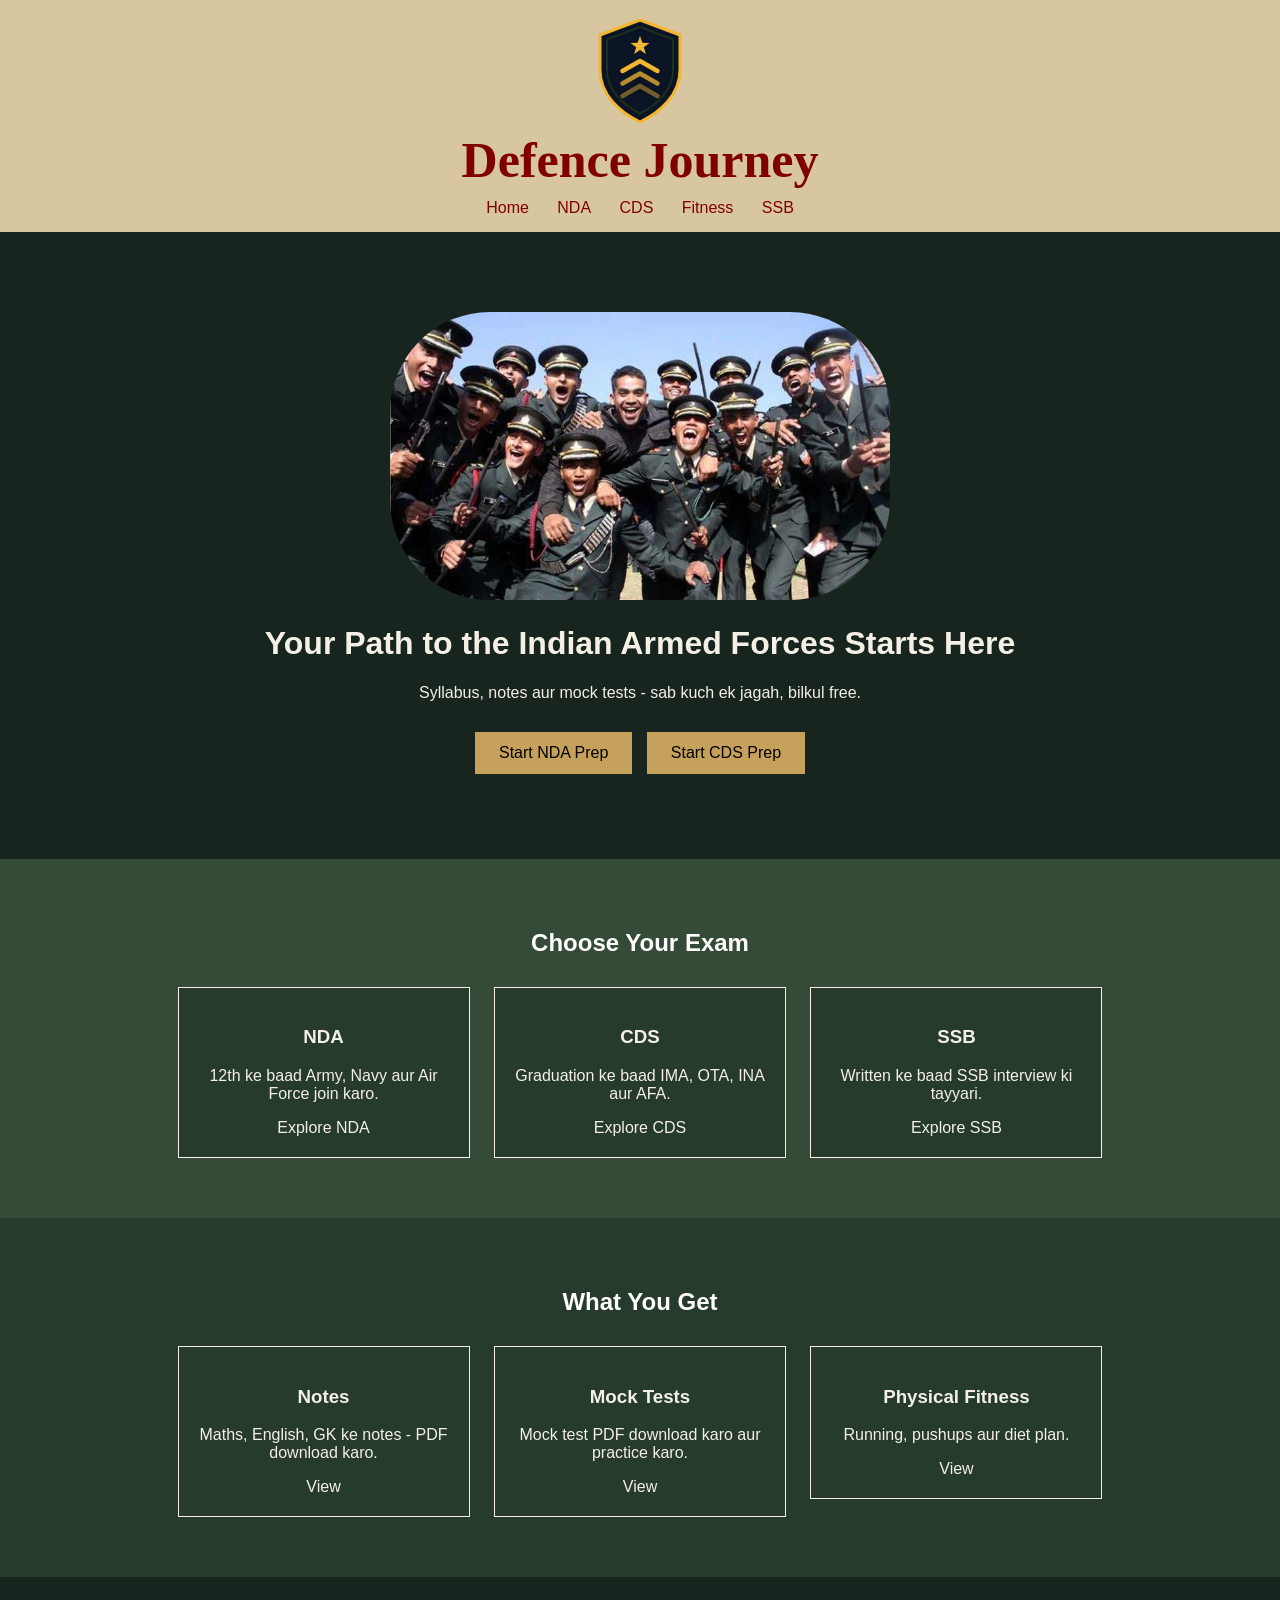
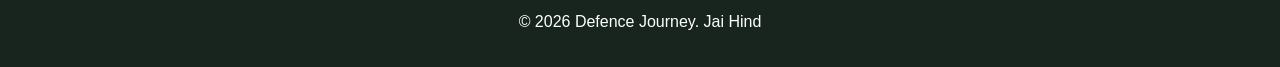
<file: index.html>
<!DOCTYPE html>
<html>
<head>
  <title>Defence Journey</title>
  <link rel="stylesheet" href="style.css">
  <link rel="icon" href="logo.svg">
</head>
<body>

  <!-- Navbar -->
  <div class="navbar">
    <img src="logo.svg" alt="Defence Journey logo" class="logo">
    <h1>Defence Journey</h1>
    <a href="index.html">Home</a>
    <a href="nda.html">NDA</a>
    <a href="cds.html">CDS</a>
    <a href="fitness,html">Fitness</a>
    <a href="ssb.html">SSB</a>
  </div>

  <!-- Hero -->
  <div class="hero">
    <img src="defence.jpg" alt="DEFENCE" class="DEFENCE">
    <h1>Your Path to the Indian Armed Forces Starts Here</h1>
    <p>Syllabus, notes aur mock tests - sab kuch ek jagah, bilkul free.</p>
    <a href="nda.html" class="button">Start NDA Prep</a>
    <a href="cds.html" class="button">Start CDS Prep</a>
  </div>

  <!-- Exams -->
  <div class="section">
    <h2>Choose Your Exam</h2>

    <div class="card">
      <h3>NDA</h3>
      <p>12th ke baad Army, Navy aur Air Force join karo.</p>
      <a href="nda.html">Explore NDA</a>
    </div>

    <div class="card">
      <h3>CDS</h3>
      <p>Graduation ke baad IMA, OTA, INA aur AFA.</p>
      <a href="cds.html">Explore CDS</a>
    </div>

    <div class="card">
      <h3>SSB</h3>
      <p>Written ke baad SSB interview ki tayyari.</p>
      <a href="ssb.html">Explore SSB</a>
    </div>
  </div>

  <!-- Features -->
  <div class="section dark">
    <h2>What You Get</h2>

    <div class="card">
      <h3>Notes</h3>
      <p>Maths, English, GK ke notes - PDF download karo.</p>
      <a href="notes.html">View</a>
    </div>

    <div class="card">
      <h3>Mock Tests</h3>
      <p>Mock test PDF download karo aur practice karo.</p>
      <a href="tests.html">View</a>
    </div>

    <div class="card">
      <h3>Physical Fitness</h3>
      <p>Running, pushups aur diet plan.</p>
      <a href="fitness.html">View</a>
    </div>
  </div>

  <!-- Footer -->
  <div class="footer">
    <p>© 2026 Defence Journey. Jai Hind</p>
  </div>

</body>
</html>
</file>
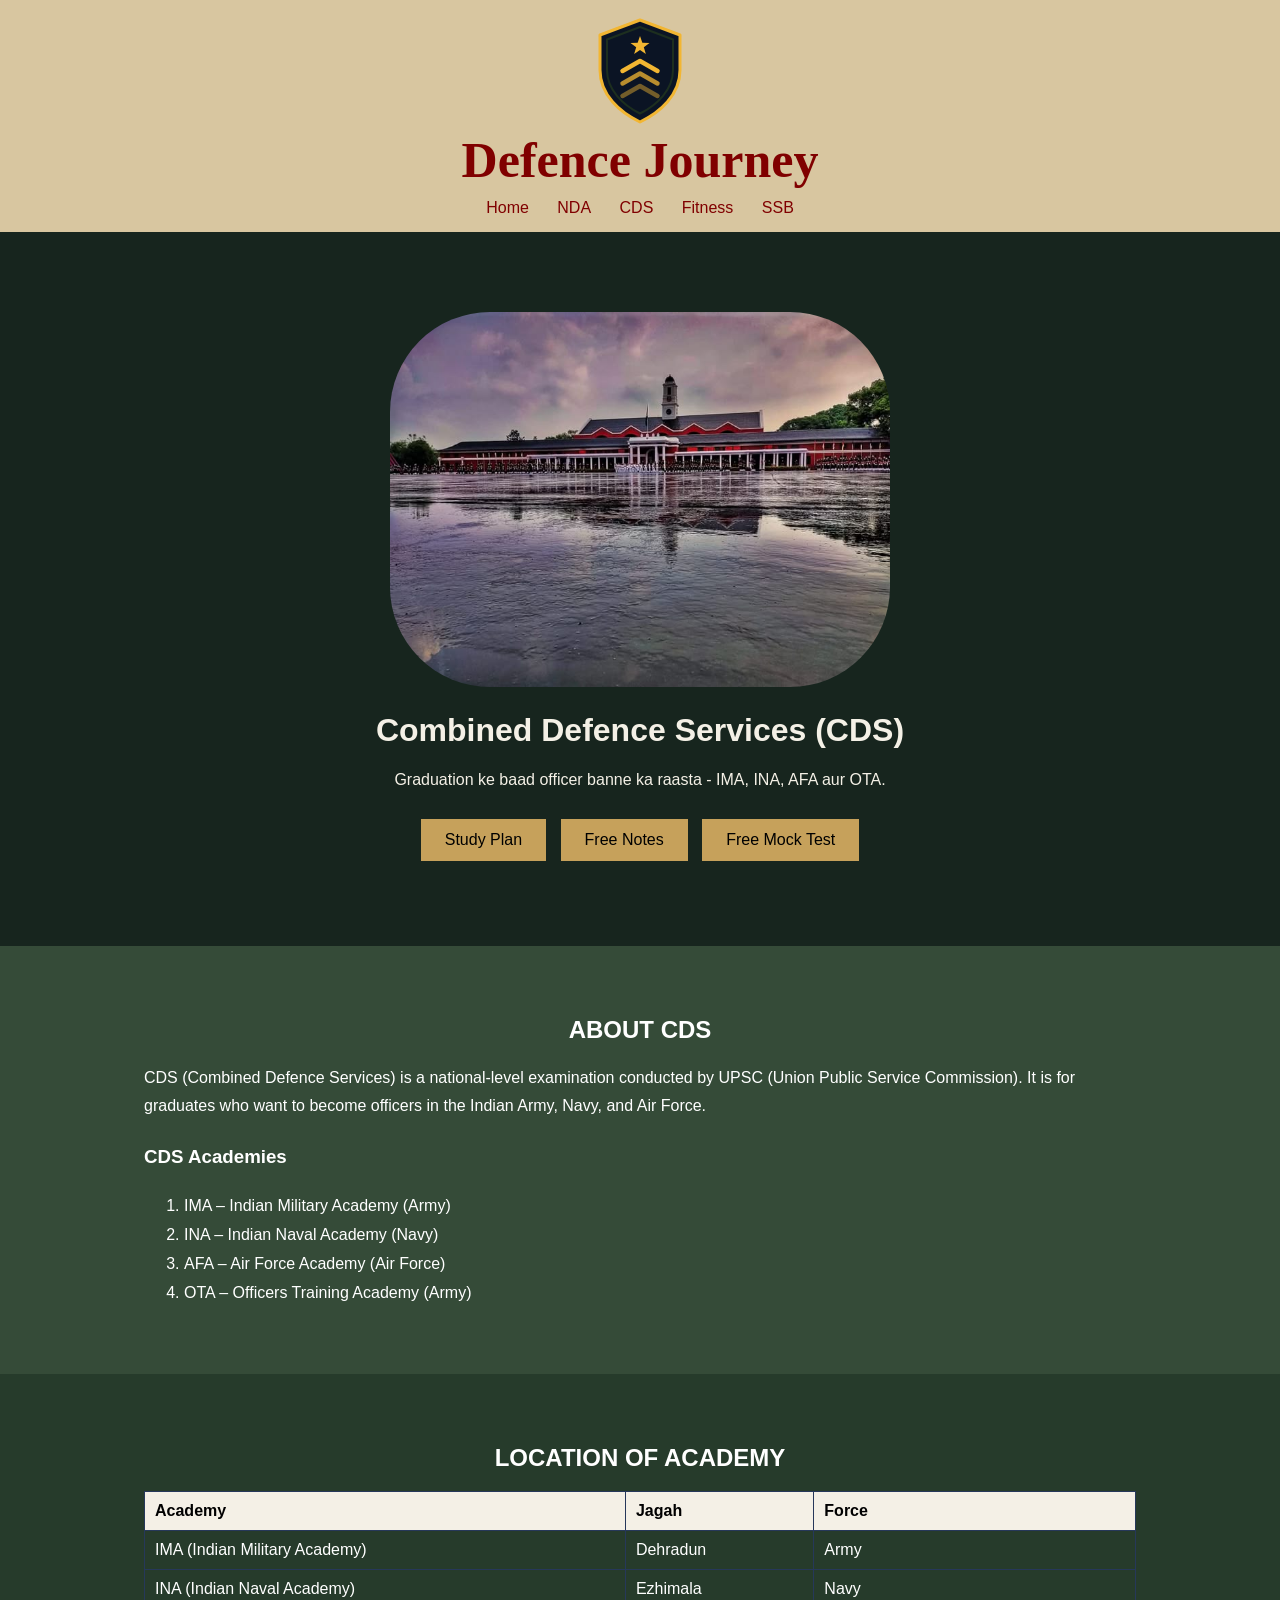
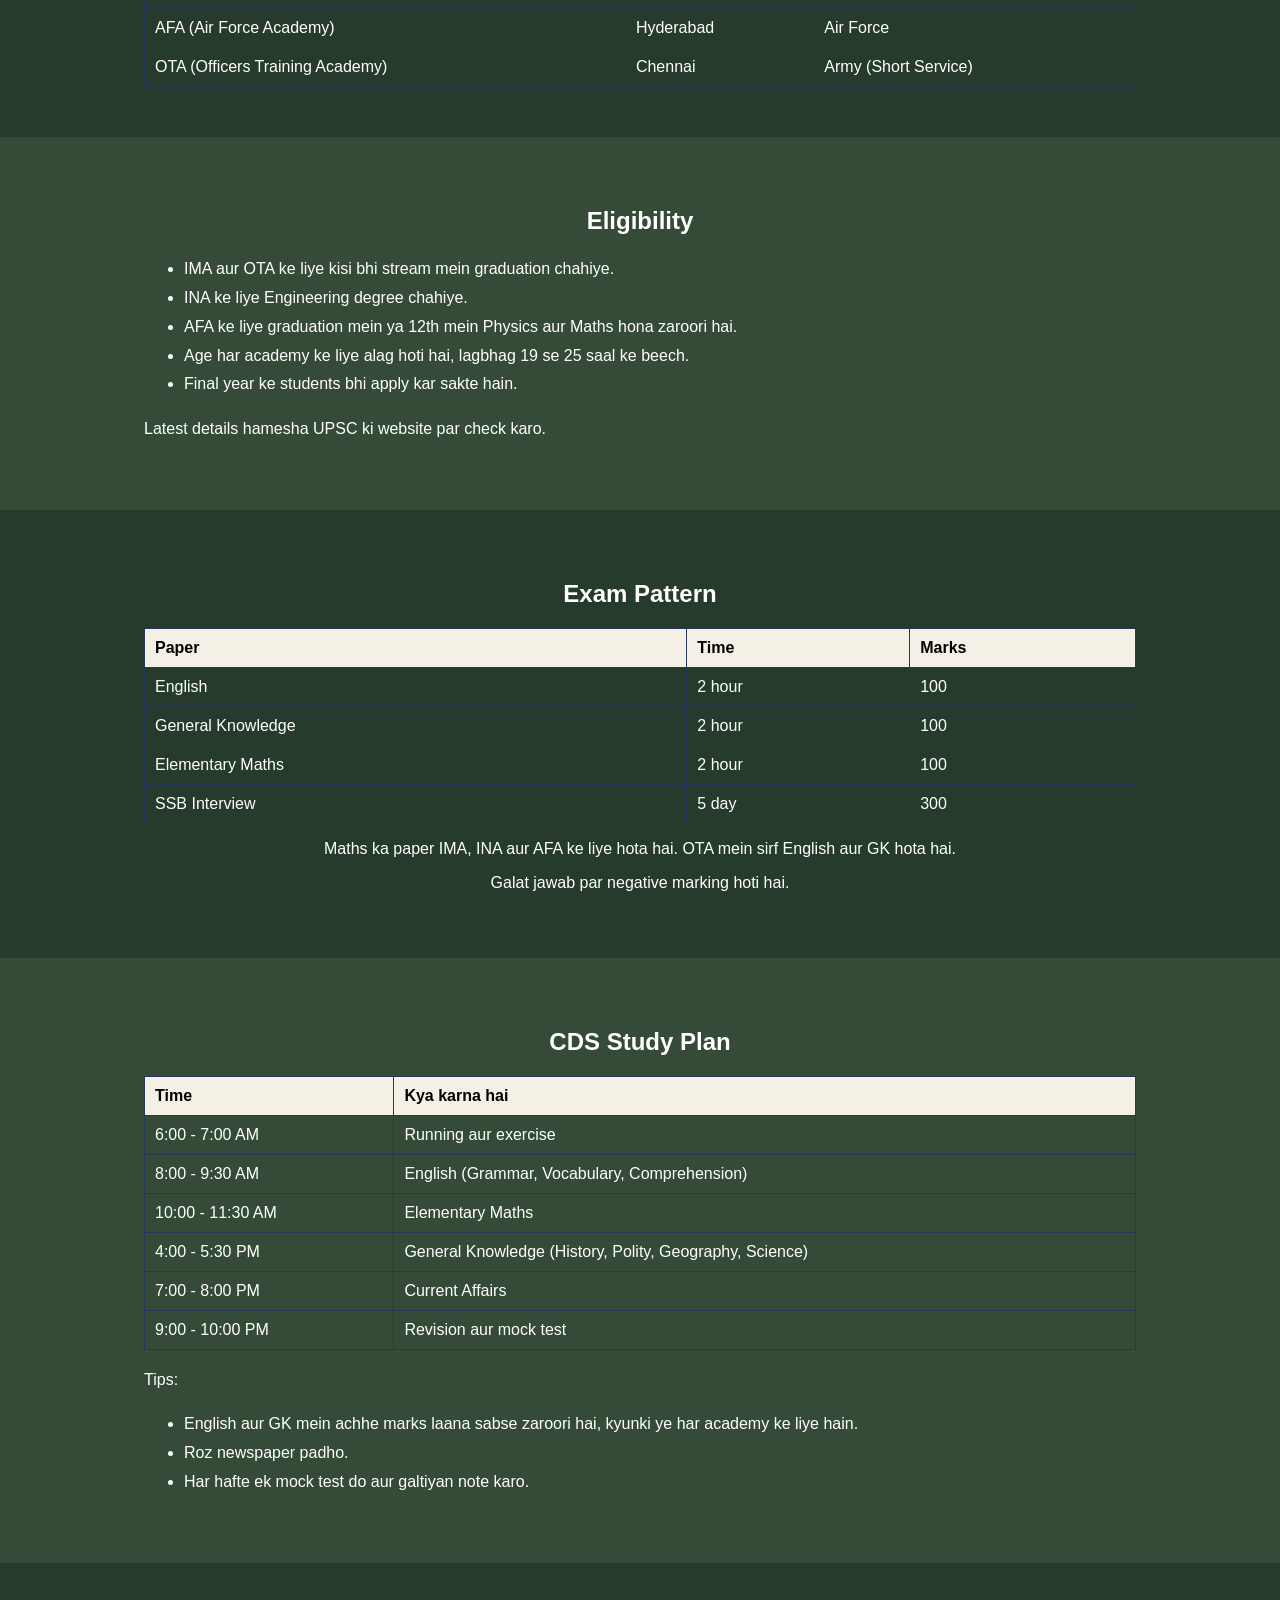
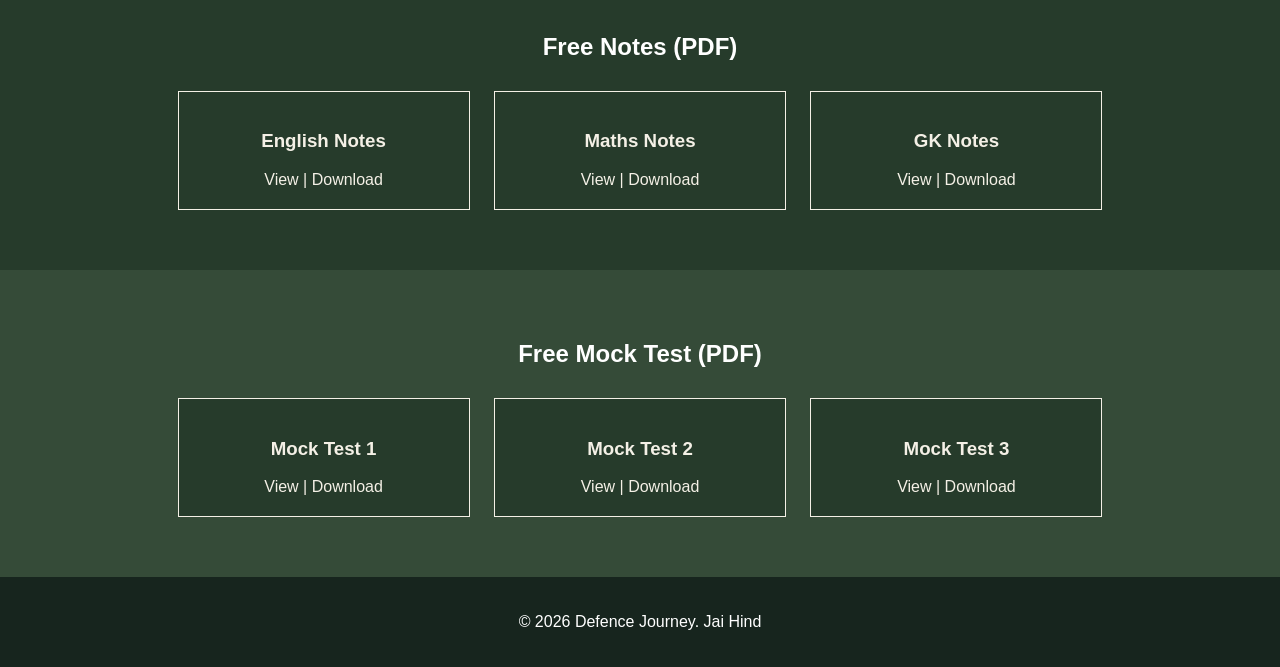
<file: cds.html>
<!DOCTYPE html>
<html>

<head>
    <title>CDS - Defence Journey</title>
    <link rel="stylesheet" href="style.css">
    <link rel="icon" href="logo.svg">
</head>

<body>

    <!-- Navbar -->
    <div class="navbar">
        <img src="logo.svg" alt="Defence Journey logo" class="logo">
        <h1>Defence Journey</h1>
        <a href="index.html">Home</a>
        <a href="nda.html">NDA</a>
        <a href="cds.html">CDS</a>
        <a href="fitness.html">Fitness</a>
        <a href="ssb.html">SSB</a>
    </div>

    <!-- Hero -->
    <div class="hero">
        <a href="combatdefenceacademy.in" target="_blank">
            <img src="download (17).jpg" alt="CDS LOGO" class="CDS">
        </a>
        <h1>Combined Defence Services (CDS)</h1>
        <p>Graduation ke baad officer banne ka raasta - IMA, INA, AFA aur OTA.</p>
        <a href="#studyplan" class="button">Study Plan</a>
        <a href="#notes" class="button">Free Notes</a>
        <a href="#mocktest" class="button">Free Mock Test</a>
    </div>

    <!-- About CDS -->
    <div class="section">
        <h2>ABOUT CDS</h2>
        <div class="box">
            <p>
                CDS (Combined Defence Services) is a national-level examination
                conducted by UPSC (Union Public Service Commission). It is for
                graduates who want to become officers in the Indian Army,
                Navy, and Air Force.
            </p>

            <h3>CDS Academies</h3>

            <ol>
                <li>IMA – Indian Military Academy (Army)</li>
                <li>INA – Indian Naval Academy (Navy)</li>
                <li>AFA – Air Force Academy (Air Force)</li>
                <li>OTA – Officers Training Academy (Army)</li>
            </ol>
        </div>
    </div>

    <!-- Academies -->
    <div class="section dark">
        <h2>LOCATION OF ACADEMY</h2>
        <table>
            <tr>
                <th>Academy</th>
                <th>Jagah</th>
                <th>Force</th>
            </tr>
            <tr>
                <td>IMA (Indian Military Academy)</td>
                <td>Dehradun</td>
                <td>Army</td>
            </tr>
            <tr>
                <td>INA (Indian Naval Academy)</td>
                <td>Ezhimala</td>
                <td>Navy</td>
            </tr>
            <tr>
                <td>AFA (Air Force Academy)</td>
                <td>Hyderabad</td>
                <td>Air Force</td>
            </tr>
            <tr>
                <td>OTA (Officers Training Academy)</td>
                <td>Chennai</td>
                <td>Army (Short Service)</td>
            </tr>
        </table>
    </div>

    <!-- Eligibility -->
    <div class="section">
        <h2>Eligibility</h2>
        <div class="box">
            <ul>
                <li>IMA aur OTA ke liye kisi bhi stream mein graduation chahiye.</li>
                <li>INA ke liye Engineering degree chahiye.</li>
                <li>AFA ke liye graduation mein ya 12th mein Physics aur Maths hona zaroori hai.</li>
                <li>Age har academy ke liye alag hoti hai, lagbhag 19 se 25 saal ke beech.</li>
                <li>Final year ke students bhi apply kar sakte hain.</li>
            </ul>
            <p>Latest details hamesha UPSC ki website par check karo.</p>
        </div>
    </div>

    <!-- Exam Pattern -->
    <div class="section dark">
        <h2>Exam Pattern</h2>
        <table>
            <tr>
                <th>Paper</th>
                <th>Time</th>
                <th>Marks</th>
            </tr>
            <tr>
                <td>English</td>
                <td>2 hour</td>
                <td>100</td>
            </tr>
            <tr>
                <td>General Knowledge</td>
                <td>2 hour</td>
                <td>100</td>
            </tr>
            <tr>
                <td>Elementary Maths</td>
                <td>2 hour</td>
                <td>100</td>
            </tr>
            <tr>
                <td>SSB Interview</td>
                <td>5 day</td>
                <td>300</td>
            </tr>
        </table>
        <p>Maths ka paper IMA, INA aur AFA ke liye hota hai. OTA mein sirf English aur GK hota hai.</p>
        <p>Galat jawab par negative marking hoti hai.</p>
    </div>

    <!-- Study Plan -->
    <div class="section" id="studyplan">
        <h2>CDS Study Plan</h2>
        <table>
            <tr>
                <th>Time</th>
                <th>Kya karna hai</th>
            </tr>
            <tr>
                <td>6:00 - 7:00 AM</td>
                <td>Running aur exercise</td>
            </tr>
            <tr>
                <td>8:00 - 9:30 AM</td>
                <td>English (Grammar, Vocabulary, Comprehension)</td>
            </tr>
            <tr>
                <td>10:00 - 11:30 AM</td>
                <td>Elementary Maths</td>
            </tr>
            <tr>
                <td>4:00 - 5:30 PM</td>
                <td>General Knowledge (History, Polity, Geography, Science)</td>
            </tr>
            <tr>
                <td>7:00 - 8:00 PM</td>
                <td>Current Affairs</td>
            </tr>
            <tr>
                <td>9:00 - 10:00 PM</td>
                <td>Revision aur mock test</td>
            </tr>
        </table>
        <div class="box">
            <p>Tips:</p>
            <ul>
                <li>English aur GK mein achhe marks laana sabse zaroori hai, kyunki ye har academy ke liye hain.</li>
                <li>Roz newspaper padho.</li>
                <li>Har hafte ek mock test do aur galtiyan note karo.</li>
            </ul>
        </div>
    </div>

    <!-- Free Notes -->
    <div class="section dark" id="notes">
        <h2>Free Notes (PDF)</h2>

        <div class="card">
            <h3>English Notes</h3>
            <a href="pdfs/cds-english-notes.pdf" target="_blank">View</a> |
            <a href="pdfs/cds-english-notes.pdf" download>Download</a>
        </div>

        <div class="card">
            <h3>Maths Notes</h3>
            <a href="pdfs/cds-maths-notes.pdf" target="_blank">View</a> |
            <a href="pdfs/cds-maths-notes.pdf" download>Download</a>
        </div>

        <div class="card">
            <h3>GK Notes</h3>
            <a href="pdfs/cds-gk-notes.pdf" target="_blank">View</a> |
            <a href="pdfs/cds-gk-notes.pdf" download>Download</a>
        </div>
    </div>

    <!-- Free Mock Test -->
    <div class="section" id="mocktest">
        <h2>Free Mock Test (PDF)</h2>

        <div class="card">
            <h3>Mock Test 1</h3>
            <a href="pdfs/cds-mock-1.pdf" target="_blank">View</a> |
            <a href="pdfs/cds-mock-1.pdf" download>Download</a>
        </div>

        <div class="card">
            <h3>Mock Test 2</h3>
            <a href="pdfs/cds-mock-2.pdf" target="_blank">View</a> |
            <a href="pdfs/cds-mock-2.pdf" download>Download</a>
        </div>

        <div class="card">
            <h3>Mock Test 3</h3>
            <a href="pdfs/cds-mock-3.pdf" target="_blank">View</a> |
            <a href="pdfs/cds-mock-3.pdf" download>Download</a>
        </div>
    </div>

    <!-- Footer -->
    <div class="footer">
        <p>© 2026 Defence Journey. Jai Hind</p>
    </div>

</body>

</html>
</file>
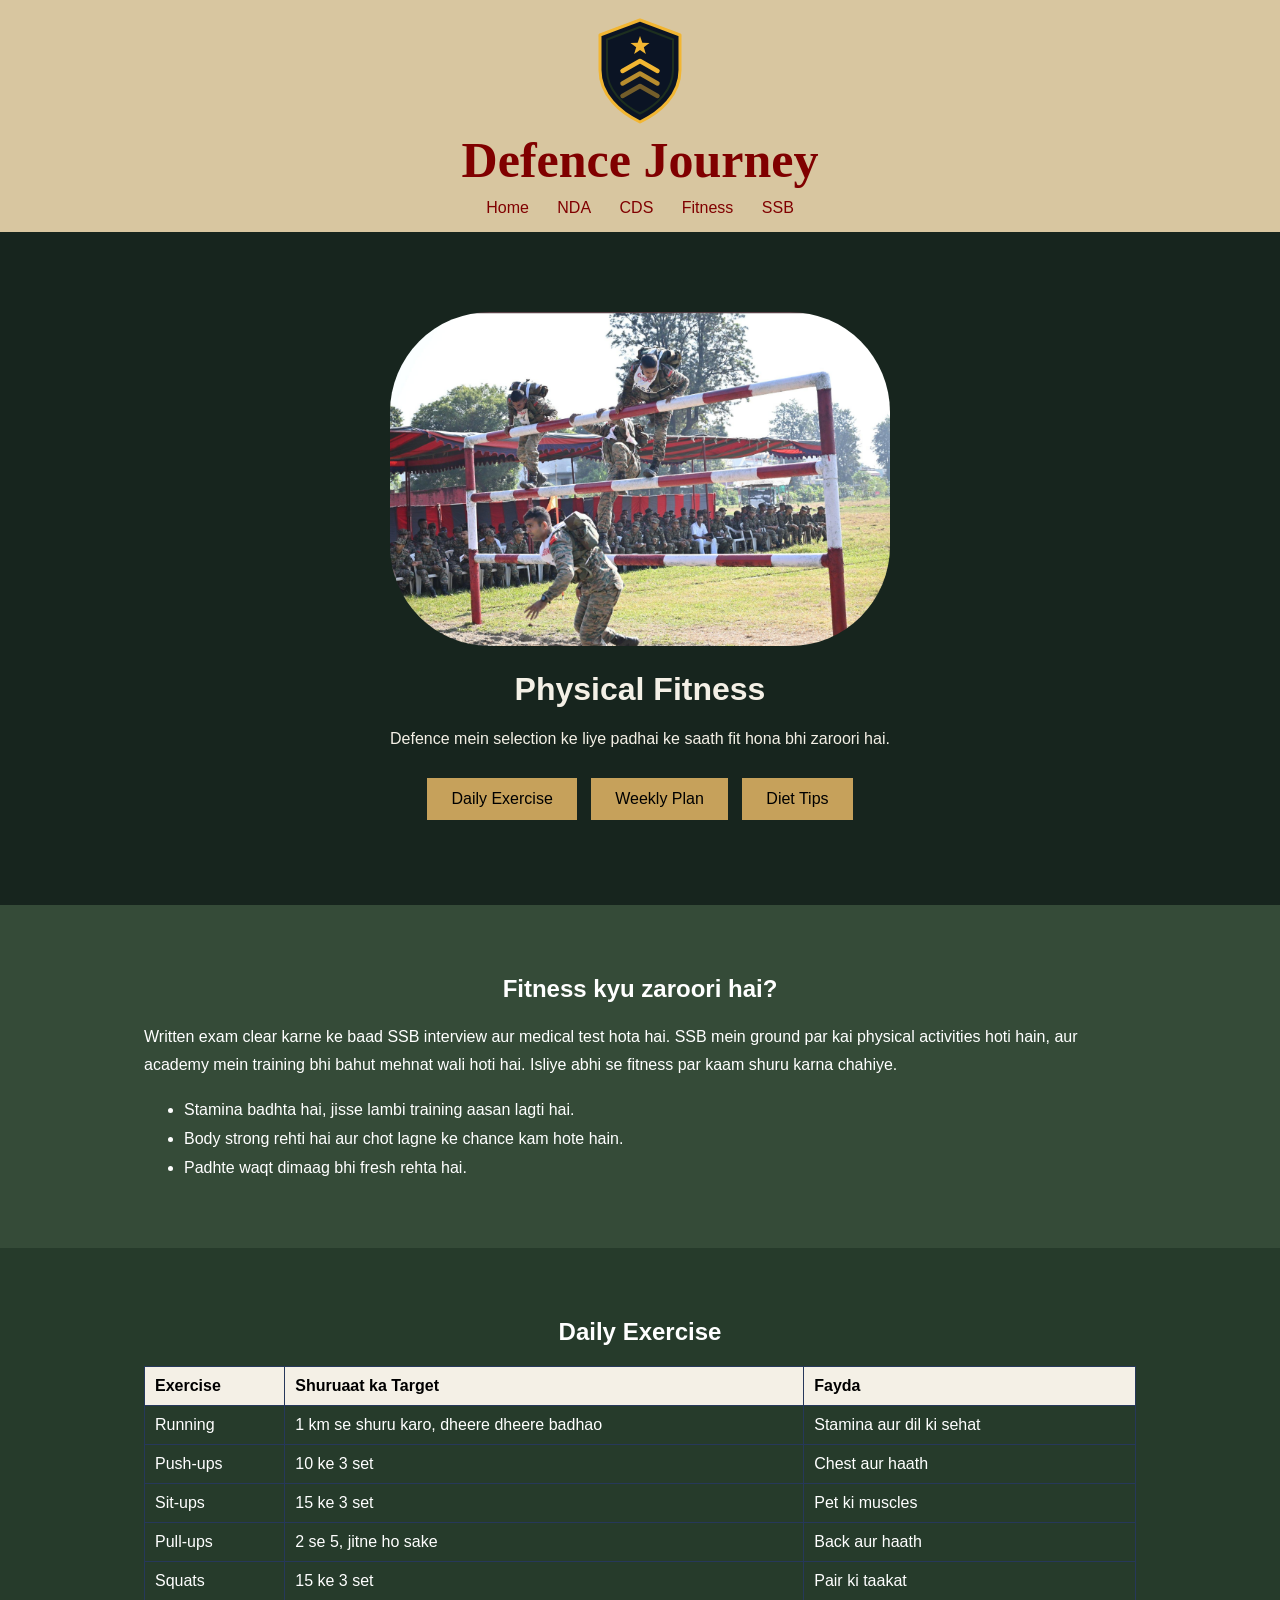
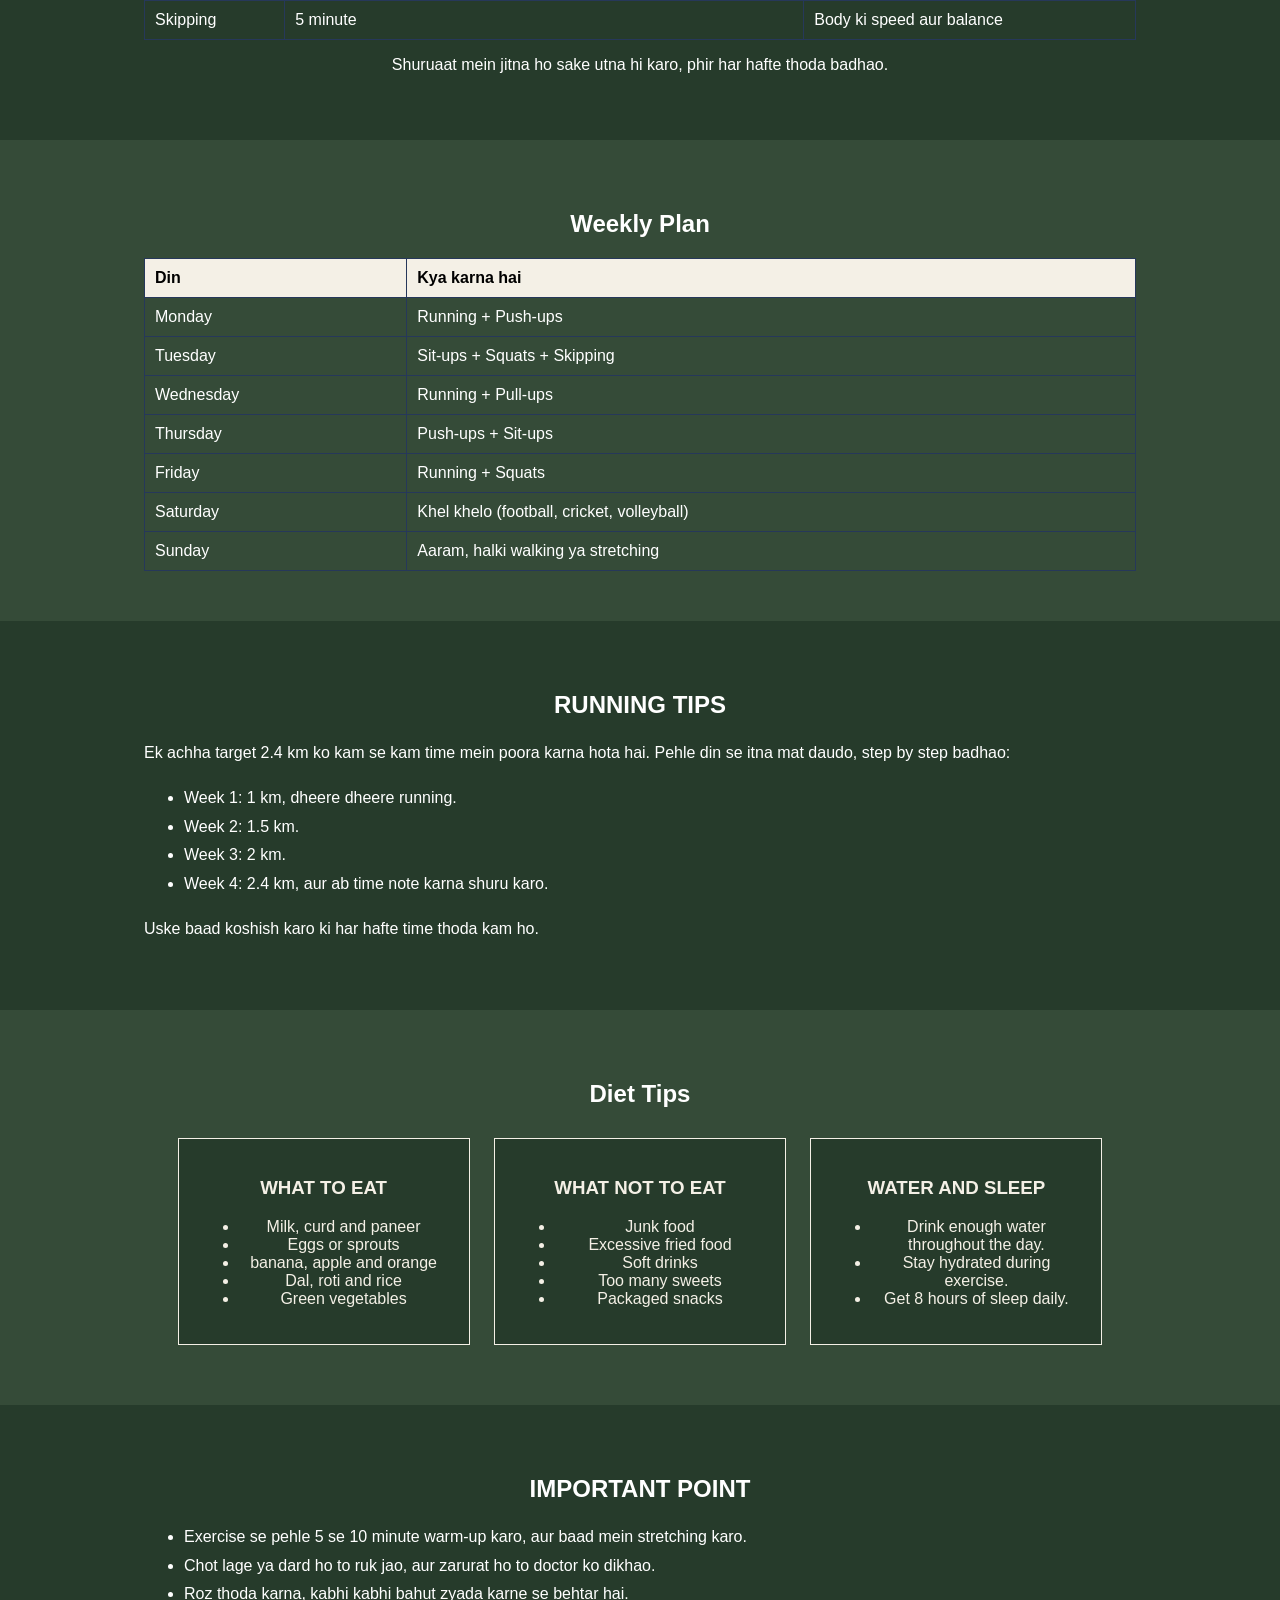
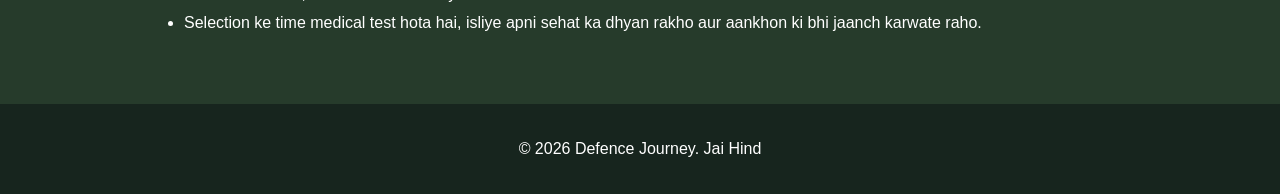
<file: fitness.html>
<!DOCTYPE html>
<html>

<head>
    <title>Physical Fitness - Defence Journey</title>
    <link rel="stylesheet" href="style.css">
    <link rel="icon" href="logo.svg">
</head>

<body>

    <!-- Navbar -->
    <div class="navbar">
        <img src="logo.svg" alt="Defence Journey logo" class="logo">
        <h1>Defence Journey</h1>
        <a href="index.html">Home</a>
        <a href="nda.html">NDA</a>
        <a href="cds.html">CDS</a>
        <a href="fitness.html">Fitness</a>
        <a href="ssb.html">SSB</a>
    </div>

    <!-- Hero -->
    <div class="hero">
        <img src="Screenshot 2026-11-10 120150.png" alt="FITNESS LOGO" class="FITNESS">
        <h1>Physical Fitness</h1>
        <p>Defence mein selection ke liye padhai ke saath fit hona bhi zaroori hai.</p>
        <a href="#exercise" class="button">Daily Exercise</a>
        <a href="#weekly" class="button">Weekly Plan</a>
        <a href="#diet" class="button">Diet Tips</a>
    </div>

    <!-- Why Fitness -->
    <div class="section">
        <h2>Fitness kyu zaroori hai?</h2>
        <div class="box">
            <p>Written exam clear karne ke baad SSB interview aur medical test hota hai. SSB mein ground par kai
                physical activities hoti hain, aur academy mein training bhi bahut mehnat wali hoti hai. Isliye abhi se
                fitness par kaam shuru karna chahiye.</p>
            <ul>
                <li>Stamina badhta hai, jisse lambi training aasan lagti hai.</li>
                <li>Body strong rehti hai aur chot lagne ke chance kam hote hain.</li>
                <li>Padhte waqt dimaag bhi fresh rehta hai.</li>
            </ul>
        </div>
    </div>

    <!-- Daily Exercise -->
    <div class="section dark" id="exercise">
        <h2>Daily Exercise</h2>
        <table>
            <tr>
                <th>Exercise</th>
                <th>Shuruaat ka Target</th>
                <th>Fayda</th>
            </tr>
            <tr>
                <td>Running</td>
                <td>1 km se shuru karo, dheere dheere badhao</td>
                <td>Stamina aur dil ki sehat</td>
            </tr>
            <tr>
                <td>Push-ups</td>
                <td>10 ke 3 set</td>
                <td>Chest aur haath</td>
            </tr>
            <tr>
                <td>Sit-ups</td>
                <td>15 ke 3 set</td>
                <td>Pet ki muscles</td>
            </tr>
            <tr>
                <td>Pull-ups</td>
                <td>2 se 5, jitne ho sake</td>
                <td>Back aur haath</td>
            </tr>
            <tr>
                <td>Squats</td>
                <td>15 ke 3 set</td>
                <td>Pair ki taakat</td>
            </tr>
            <tr>
                <td>Skipping</td>
                <td>5 minute</td>
                <td>Body ki speed aur balance</td>
            </tr>
        </table>
        <p>Shuruaat mein jitna ho sake utna hi karo, phir har hafte thoda badhao.</p>
    </div>

    <!-- Weekly Plan -->
    <div class="section" id="weekly">
        <h2>Weekly Plan</h2>
        <table>
            <tr>
                <th>Din</th>
                <th>Kya karna hai</th>
            </tr>
            <tr>
                <td>Monday</td>
                <td>Running + Push-ups</td>
            </tr>
            <tr>
                <td>Tuesday</td>
                <td>Sit-ups + Squats + Skipping</td>
            </tr>
            <tr>
                <td>Wednesday</td>
                <td>Running + Pull-ups</td>
            </tr>
            <tr>
                <td>Thursday</td>
                <td>Push-ups + Sit-ups</td>
            </tr>
            <tr>
                <td>Friday</td>
                <td>Running + Squats</td>
            </tr>
            <tr>
                <td>Saturday</td>
                <td>Khel khelo (football, cricket, volleyball)</td>
            </tr>
            <tr>
                <td>Sunday</td>
                <td>Aaram, halki walking ya stretching</td>
            </tr>
        </table>
    </div>

    <!-- Running Plan -->
    <div class="section dark">
        <h2>RUNNING TIPS</h2>
        <div class="box">
            <p>Ek achha target 2.4 km ko kam se kam time mein poora karna hota hai. Pehle din se itna mat daudo, step by
                step badhao:</p>
            <ul>
                <li>Week 1: 1 km, dheere dheere running.</li>
                <li>Week 2: 1.5 km.</li>
                <li>Week 3: 2 km.</li>
                <li>Week 4: 2.4 km, aur ab time note karna shuru karo.</li>
            </ul>
            <p>Uske baad koshish karo ki har hafte time thoda kam ho.</p>
        </div>
    </div>

    <!-- Diet -->
    <div class="section" id="diet">
        <h2>Diet Tips</h2>

        <div class="card">
            <h3>WHAT TO EAT</h3>
            <ul>
                <li>Milk, curd and paneer</li>
                <li>Eggs or sprouts</li>
                <li>banana, apple and orange</li>
                <li>Dal, roti and rice</li>
                <li>Green vegetables</li>
            </ul>
        </div>

        <div class="card">
            <h3>WHAT NOT TO EAT</h3>
            <ul>
                <li>Junk food</li>
                <li>Excessive fried food</li>
                <li>Soft drinks</li>
                <li>Too many sweets</li>
                <li>Packaged snacks</li>
            </ul>
        </div>

        <div class="card">
            <h3>WATER AND SLEEP</h3>
            <ul>
                <li>Drink enough water throughout the day.</li>
                <li>Stay hydrated during exercise.</li>
                <li>Get 8 hours of sleep daily.</li>
            </ul>
        </div>
    </div>

    <!-- Important Tips -->
    <div class="section dark">
        <h2>IMPORTANT POINT</h2>
        <div class="box">
            <ul>
                <li>Exercise se pehle 5 se 10 minute warm-up karo, aur baad mein stretching karo.</li>
                <li>Chot lage ya dard ho to ruk jao, aur zarurat ho to doctor ko dikhao.</li>
                <li>Roz thoda karna, kabhi kabhi bahut zyada karne se behtar hai.</li>
                <li>Selection ke time medical test hota hai, isliye apni sehat ka dhyan rakho aur aankhon ki bhi jaanch
                    karwate raho.</li>
            </ul>
        </div>
    </div>

    <!-- Footer -->
    <div class="footer">
        <p>© 2026 Defence Journey. Jai Hind</p>
    </div>

</body>

</html>
</file>
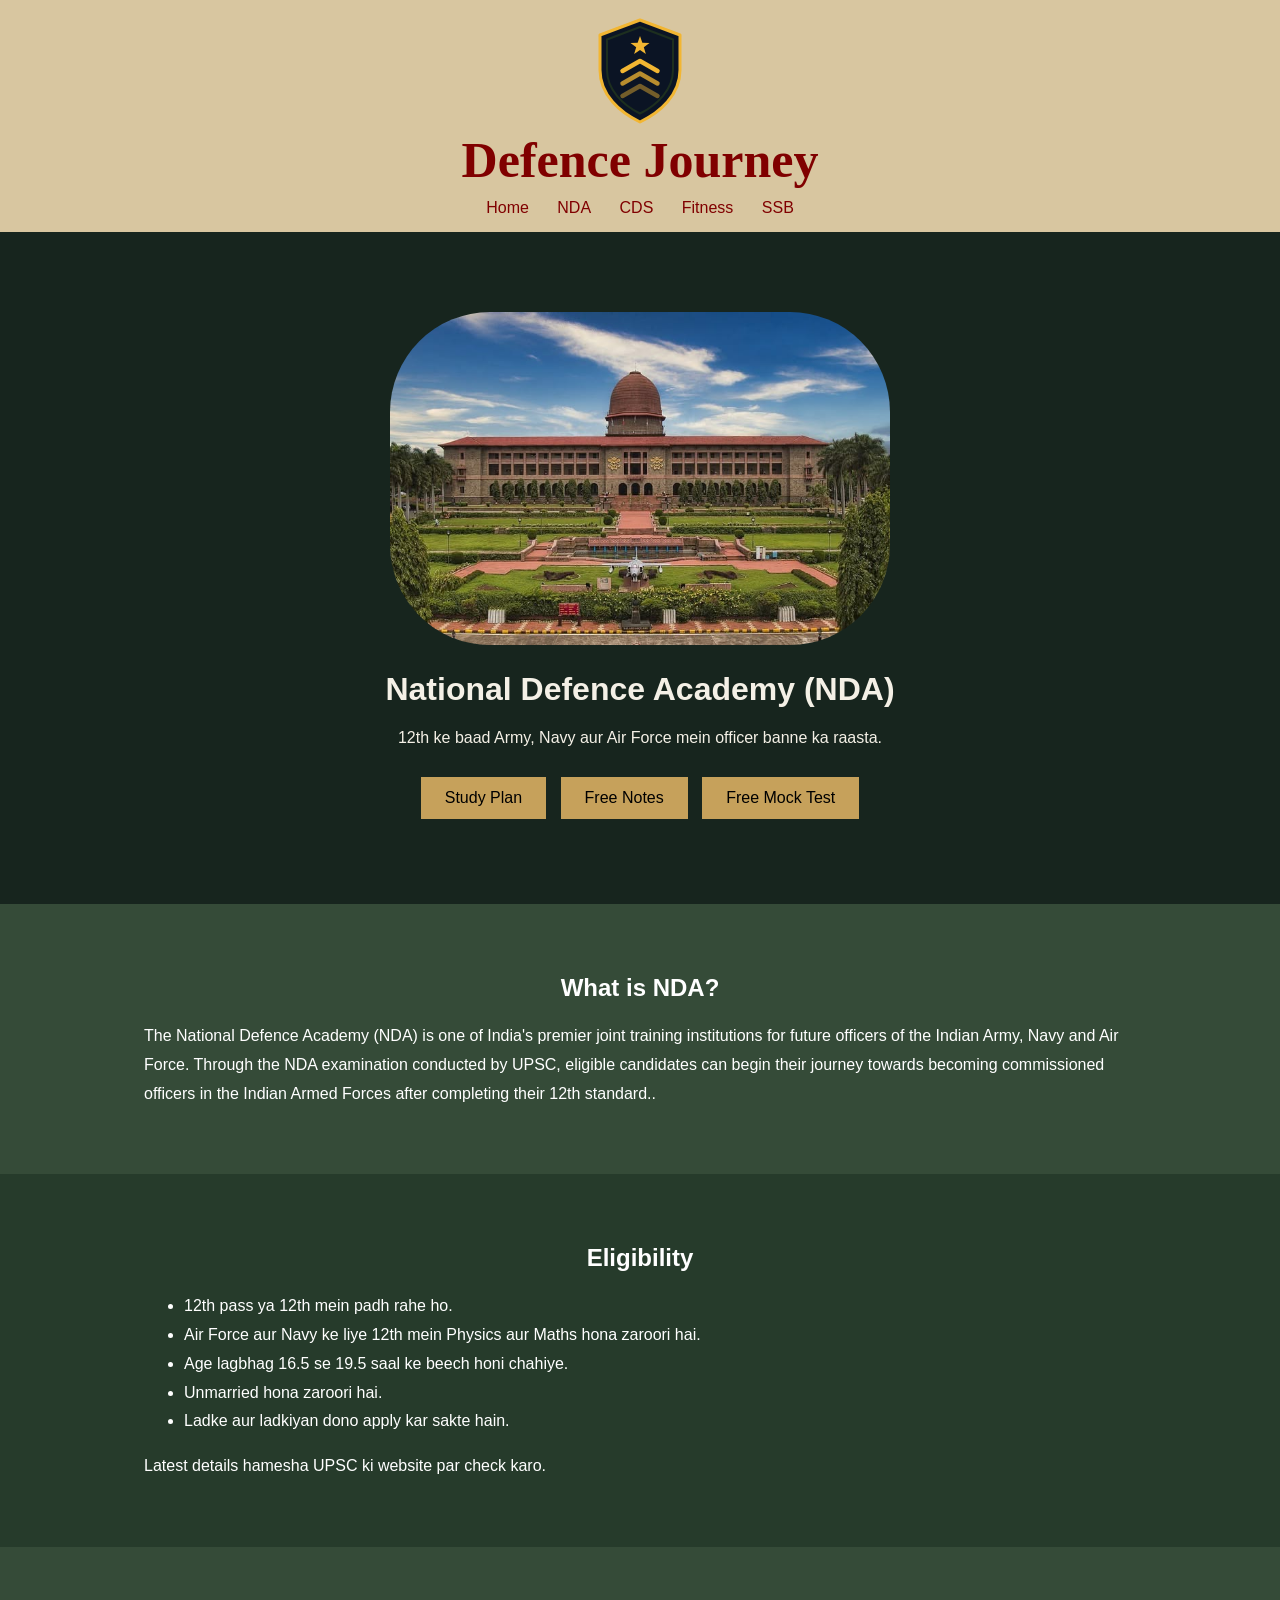
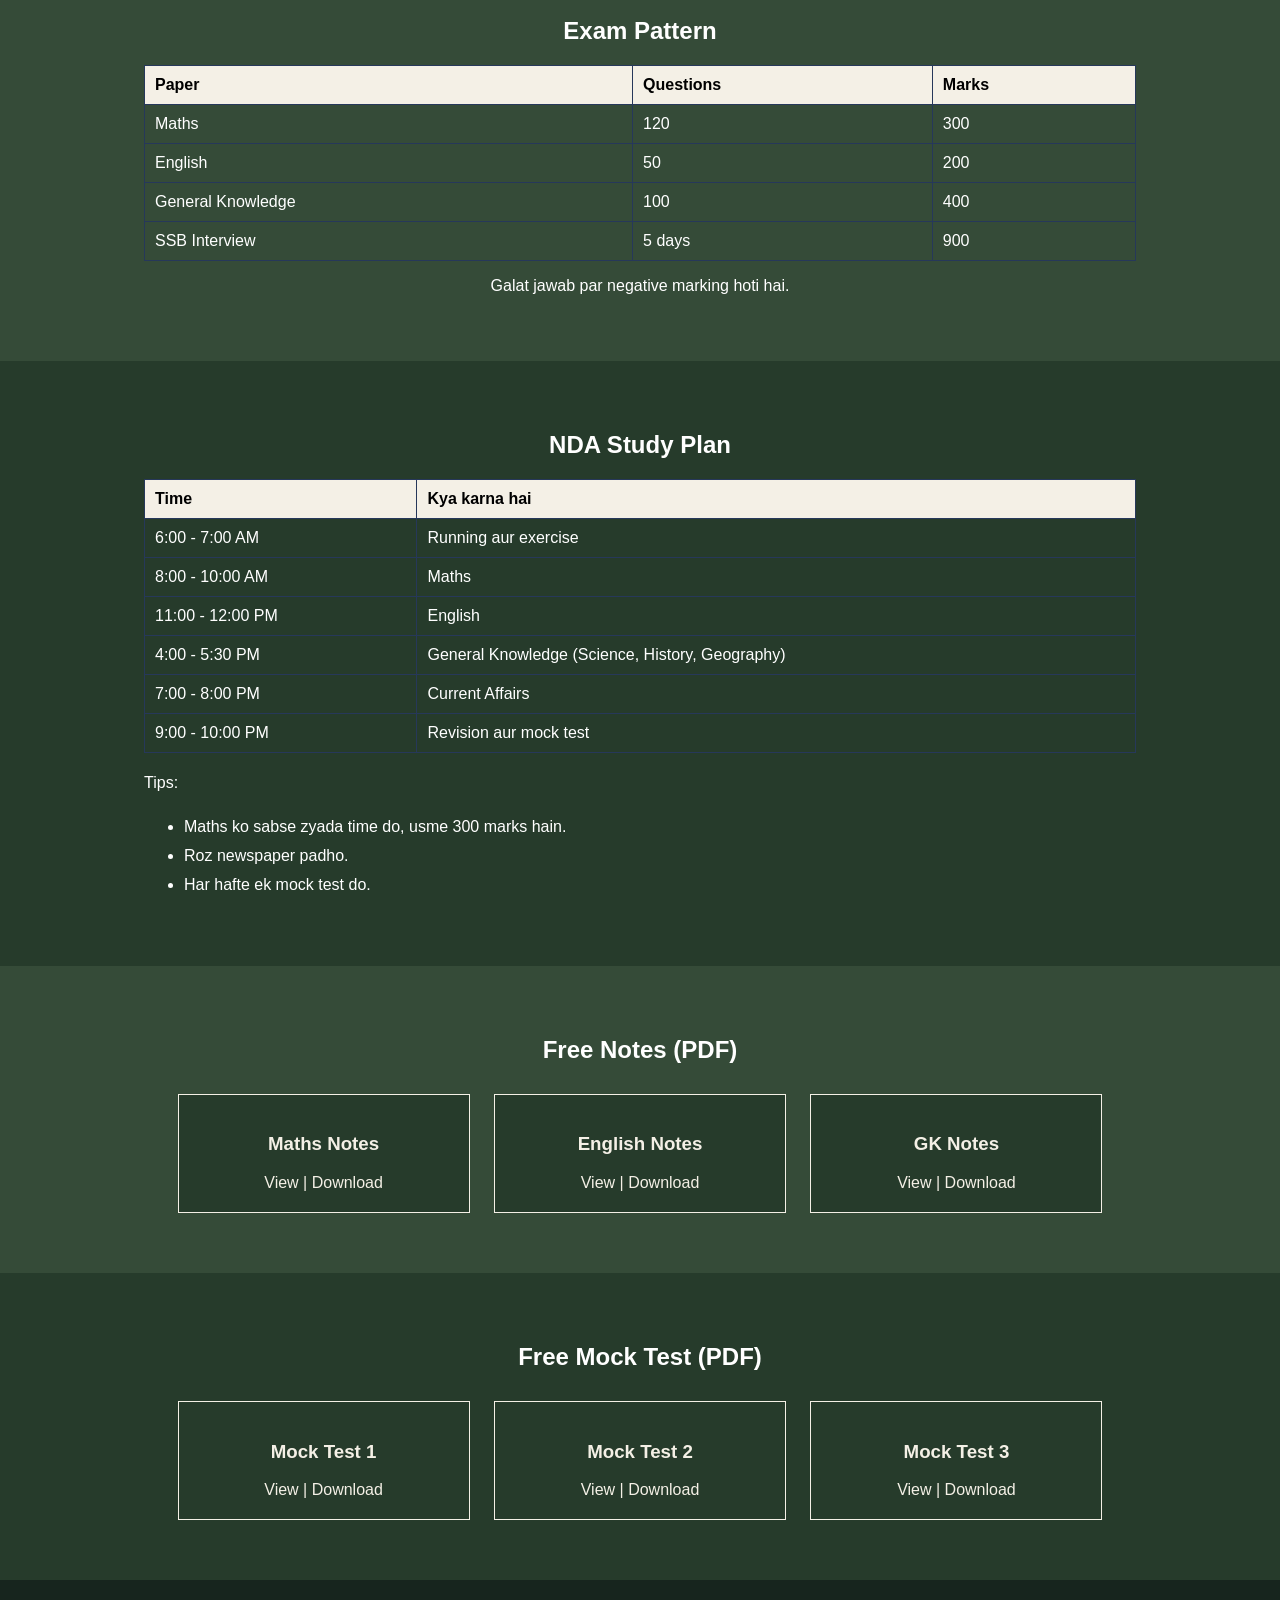
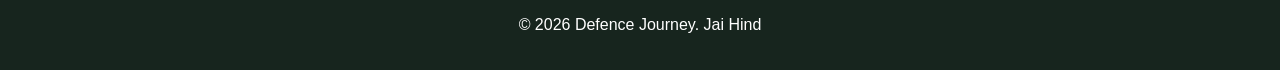
<file: nda.html>
<!DOCTYPE html>
<html>

<head>
    <title>NDA - Defence Journey</title>
    <link rel="stylesheet" href="style.css">
    <link rel="icon" href="logo.svg">
</head>

<body>

    <!-- Navbar -->
    <div class="navbar">
        <img src="logo.svg" alt="Defence Journey logo" class="logo">
        <h1>Defence Journey</h1>
        <a href="index.html">Home</a>
        <a href="nda.html">NDA</a>
        <a href="cds.html">CDS</a>
        <a href="fitness.html">Fitness</a>
        <a href="ssb.html">SSB</a>
    </div>

    <!-- Hero -->
    <div class="hero">
        <a href="https://nda.nic.in/" target="_blank">
            <img src="Quick Saves.jpg" alt="NDA LOGO" class="NDA">
        </a>
        <h1>National Defence Academy (NDA)</h1>
        <p>12th ke baad Army, Navy aur Air Force mein officer banne ka raasta.</p>
        <a href="#studyplan" class="button">Study Plan</a>
        <a href="#notes" class="button">Free Notes</a>
        <a href="#mocktest" class="button">Free Mock Test</a>
    </div>

    <!-- About NDA -->
    <div class="section">
        <h2>What is NDA?</h2>
        <div class="box">
            <p>The National Defence Academy (NDA) is one of India's premier joint training institutions for future officers of the Indian Army, Navy and Air Force.

Through the NDA examination conducted by UPSC, eligible candidates can begin their journey towards becoming commissioned officers in the Indian Armed Forces after completing their 12th standard..</p>
        </div>
    </div>

    <!-- Eligibility -->
    <div class="section dark">
        <h2>Eligibility</h2>
        <div class="box">
            <ul>
                <li>12th pass ya 12th mein padh rahe ho.</li>
                <li>Air Force aur Navy ke liye 12th mein Physics aur Maths hona zaroori hai.</li>
                <li>Age lagbhag 16.5 se 19.5 saal ke beech honi chahiye.</li>
                <li>Unmarried hona zaroori hai.</li>
                <li>Ladke aur ladkiyan dono apply kar sakte hain.</li>
            </ul>
            <p>Latest details hamesha UPSC ki website par check karo.</p>
        </div>
    </div>

    <!-- Exam Pattern -->
    <div class="section">
        <h2>Exam Pattern</h2>
        <table>
            <tr>
                <th>Paper</th>
                <th>Questions</th>
                <th>Marks</th>
            </tr>
            <tr>
                <td>Maths</td>
                <td>120</td>
                <td>300</td>
            </tr>
            <tr>
                <td>English</td>
                <td>50</td>
                <td>200</td>
            </tr>
            <tr>
                <td>General Knowledge</td>
                <td>100</td>
                <td>400</td>
            </tr>
            <tr>
                <td>SSB Interview</td>
                <td>5 days</td>
                <td>900</td>
            </tr>
        </table>
        <p>Galat jawab par negative marking hoti hai.</p>
    </div>

    <!-- Study Plan -->
    <div class="section dark" id="studyplan">
        <h2>NDA Study Plan</h2>
        <table>
            <tr>
                <th>Time</th>
                <th>Kya karna hai</th>
            </tr>
            <tr>
                <td>6:00 - 7:00 AM</td>
                <td>Running aur exercise</td>
            </tr>
            <tr>
                <td>8:00 - 10:00 AM</td>
                <td>Maths</td>
            </tr>
            <tr>
                <td>11:00 - 12:00 PM</td>
                <td>English</td>
            </tr>
            <tr>
                <td>4:00 - 5:30 PM</td>
                <td>General Knowledge (Science, History, Geography)</td>
            </tr>
            <tr>
                <td>7:00 - 8:00 PM</td>
                <td>Current Affairs</td>
            </tr>
            <tr>
                <td>9:00 - 10:00 PM</td>
                <td>Revision aur mock test</td>
            </tr>
        </table>
        <div class="box">
            <p>Tips:</p>
            <ul>
                <li>Maths ko sabse zyada time do, usme 300 marks hain.</li>
                <li>Roz newspaper padho.</li>
                <li>Har hafte ek mock test do.</li>
            </ul>
        </div>
    </div>

    <!-- Free Notes -->
    <div class="section" id="notes">
        <h2>Free Notes (PDF)</h2>

        <div class="card">
            <h3>Maths Notes</h3>
            <a href="pdfs/nda-maths-notes.pdf" target="_blank">View</a> |
            <a href="pdfs/nda-maths-notes.pdf" download>Download</a>
        </div>

        <div class="card">
            <h3>English Notes</h3>
            <a href="pdfs/nda-english-notes.pdf" target="_blank">View</a> |
            <a href="pdfs/nda-english-notes.pdf" download>Download</a>
        </div>

        <div class="card">
            <h3>GK Notes</h3>
            <a href="pdfs/nda-gk-notes.pdf" target="_blank">View</a> |
            <a href="pdfs/nda-gk-notes.pdf" download>Download</a>
        </div>
    </div>

    <!-- Free Mock Test -->
    <div class="section dark" id="mocktest">
        <h2>Free Mock Test (PDF)</h2>

        <div class="card">
            <h3>Mock Test 1</h3>
            <a href="pdfs/nda-mock-1.pdf" target="_blank">View</a> |
            <a href="pdfs/nda-mock-1.pdf" download>Download</a>
        </div>

        <div class="card">
            <h3>Mock Test 2</h3>
            <a href="pdfs/nda-mock-2.pdf" target="_blank">View</a> |
            <a href="pdfs/nda-mock-2.pdf" download>Download</a>
        </div>

        <div class="card">
            <h3>Mock Test 3</h3>
            <a href="pdfs/nda-mock-3.pdf" target="_blank">View</a> |
            <a href="pdfs/nda-mock-3.pdf" download>Download</a>
        </div>
    </div>

    <!-- Footer -->
    <div class="footer">
        <p>© 2026 Defence Journey. Jai Hind</p>
    </div>

</body>

</html>
</file>
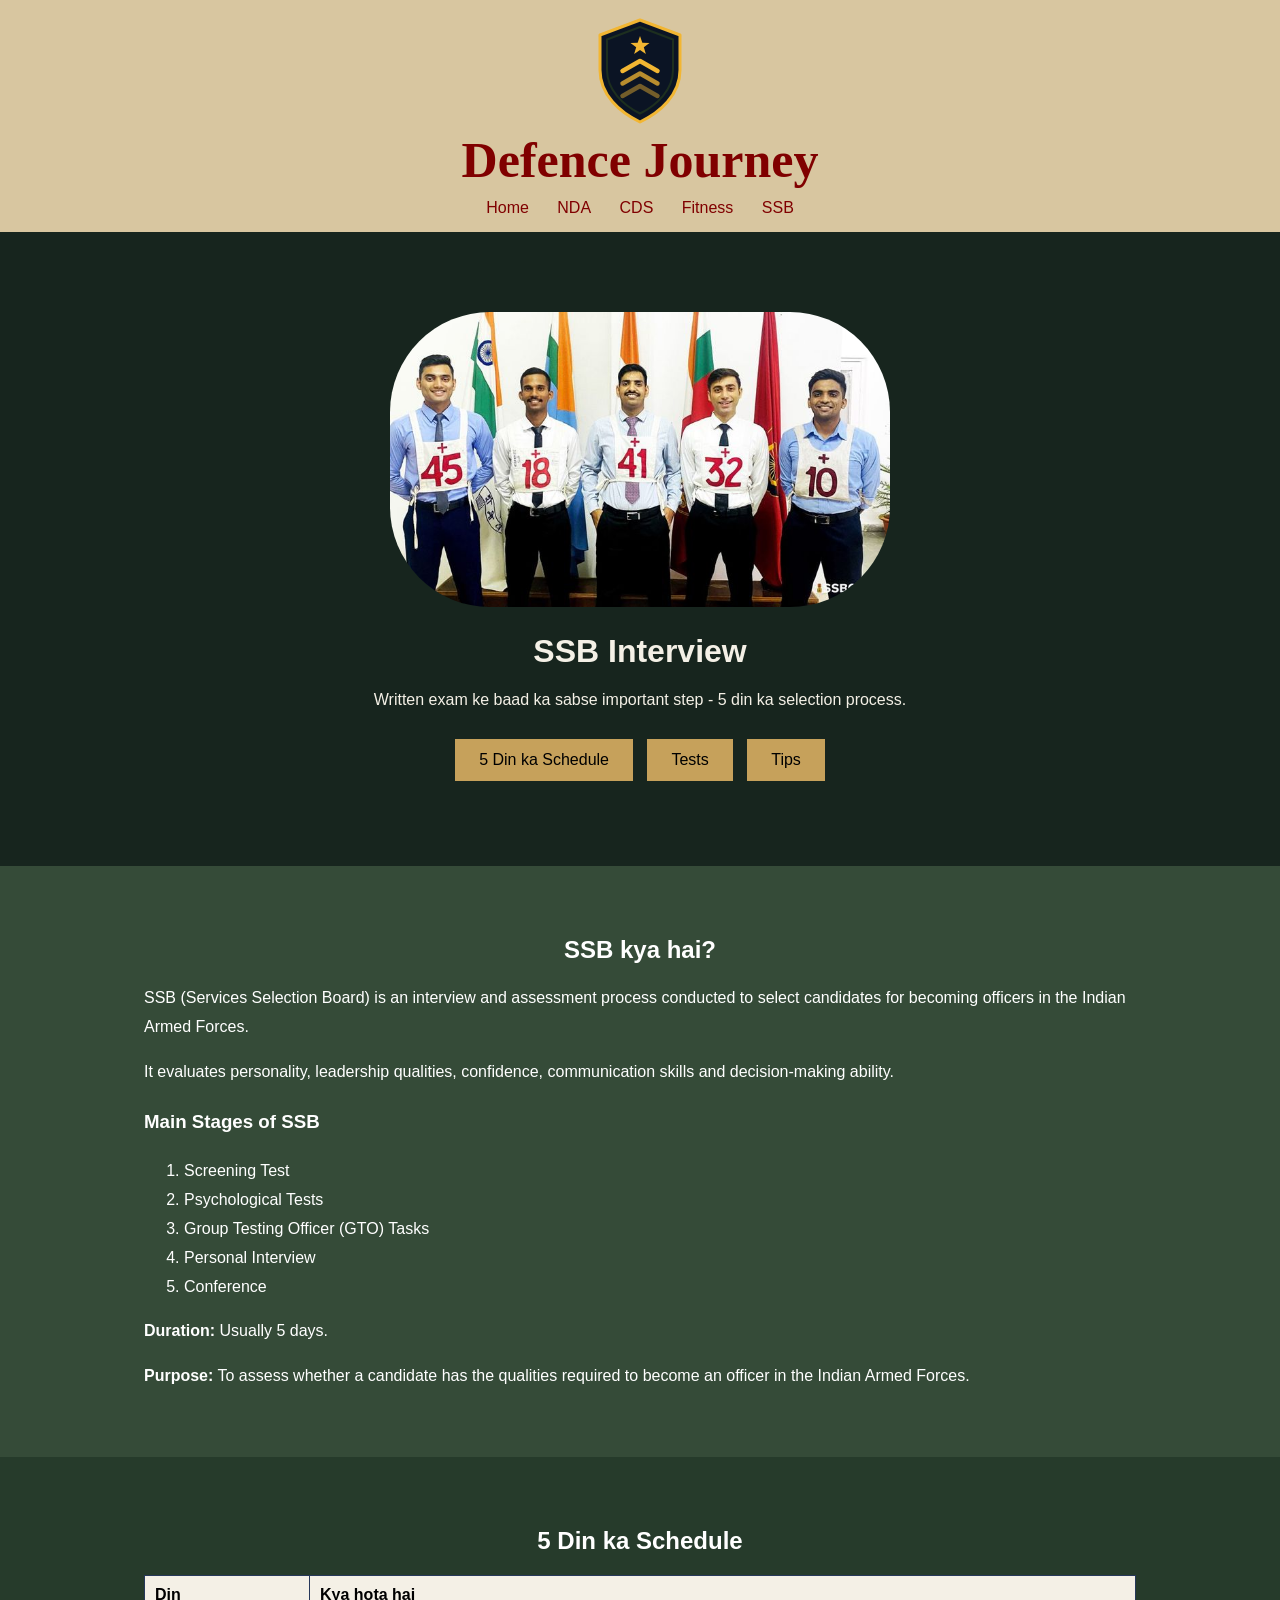
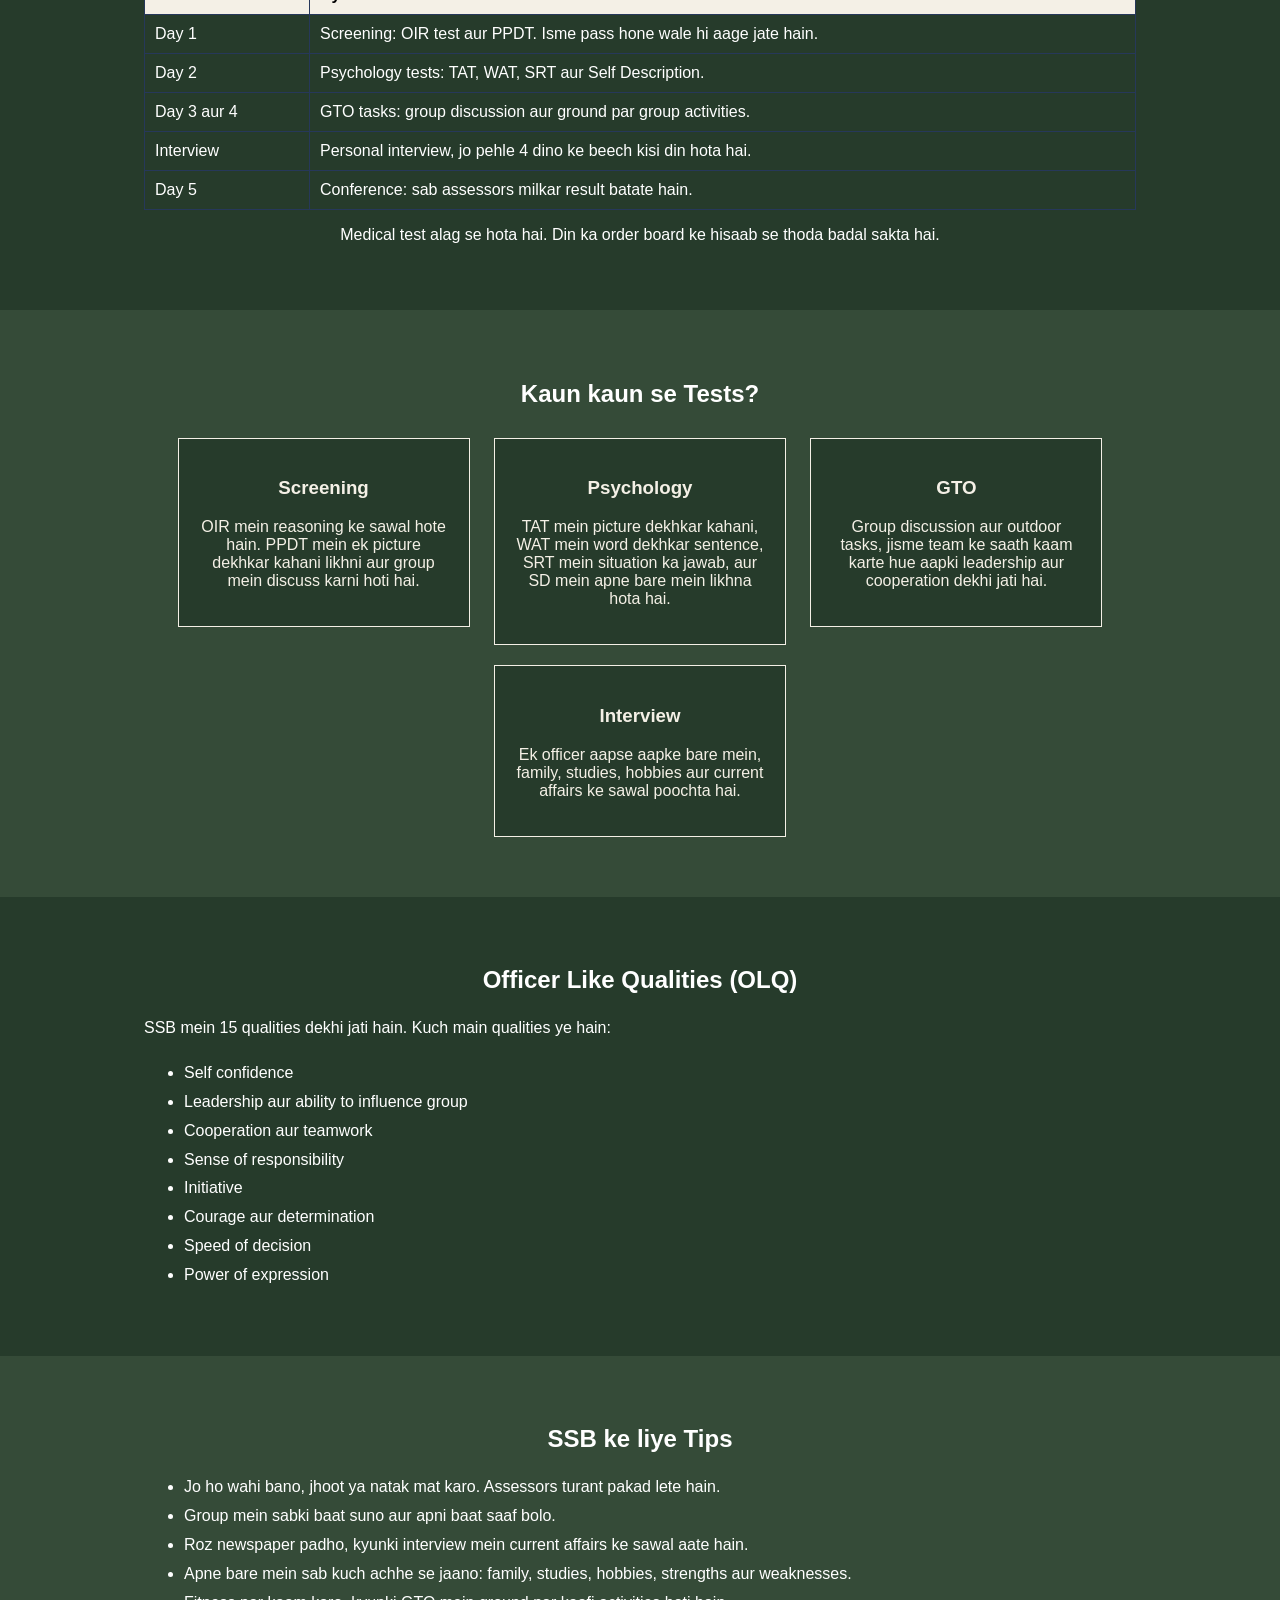
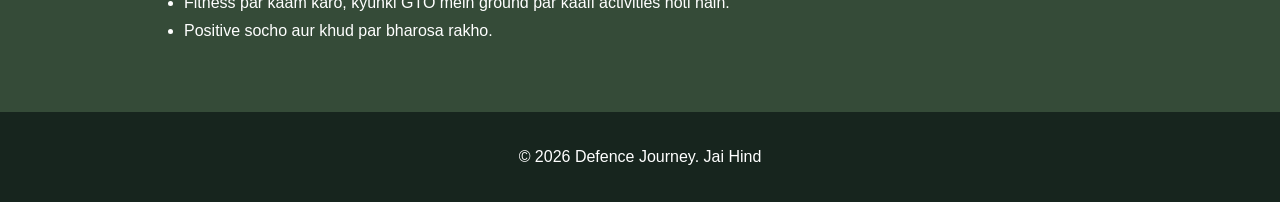
<file: ssb.html>
<!DOCTYPE html>
<html>

<head>
  <title>SSB Interview - Defence Journey</title>
  <link rel="stylesheet" href="style.css">
  <link rel="icon" href="logo.svg">
</head>

<body>

  <!-- Navbar -->
  <div class="navbar">
    <img src="logo.svg" alt="Defence Journey logo" class="logo">
    <h1>Defence Journey</h1>
    <a href="index.html">Home</a>
    <a href="nda.html">NDA</a>
    <a href="cds.html">CDS</a>
    <a href="fitness.html">Fitness</a>
    <a href="ssb.html">SSB</a>
  </div>

  <!-- Hero -->
  <div class="hero">
    <img src="ssb.jpg" alt="SSB" class="SSB">
    <h1>SSB Interview</h1>
    <p>Written exam ke baad ka sabse important step - 5 din ka selection process.</p>
    <a href="#days" class="button">5 Din ka Schedule</a>
    <a href="#tests" class="button">Tests</a>
    <a href="#tips" class="button">Tips</a>
  </div>

  <!-- About SSB -->
  <div class="section">
    <h2>SSB kya hai?</h2>
    <div class="box">
      <p>
        SSB (Services Selection Board) is an interview and assessment
        process conducted to select candidates for becoming officers
        in the Indian Armed Forces.
      </p>
      <p>
        It evaluates personality, leadership qualities, confidence,
        communication skills and decision-making ability.
      </p>
      <h3>Main Stages of SSB</h3>
      <ol>
        <li>Screening Test</li>
        <li>Psychological Tests</li>
        <li>Group Testing Officer (GTO) Tasks</li>
        <li>Personal Interview</li>
        <li>Conference</li>
      </ol>
      <p><b>Duration:</b> Usually 5 days.</p>
      <p>
        <b>Purpose:</b> To assess whether a candidate has the
        qualities required to become an officer in the Indian
        Armed Forces.
      </p>
    </div>
  </div>

  <!-- 5 Days -->
  <div class="section dark" id="days">
    <h2>5 Din ka Schedule</h2>
    <table>
      <tr>
        <th>Din</th>
        <th>Kya hota hai</th>
      </tr>
      <tr>
        <td>Day 1</td>
        <td>Screening: OIR test aur PPDT. Isme pass hone wale hi aage jate hain.</td>
      </tr>
      <tr>
        <td>Day 2</td>
        <td>Psychology tests: TAT, WAT, SRT aur Self Description.</td>
      </tr>
      <tr>
        <td>Day 3 aur 4</td>
        <td>GTO tasks: group discussion aur ground par group activities.</td>
      </tr>
      <tr>
        <td>Interview</td>
        <td>Personal interview, jo pehle 4 dino ke beech kisi din hota hai.</td>
      </tr>
      <tr>
        <td>Day 5</td>
        <td>Conference: sab assessors milkar result batate hain.</td>
      </tr>
    </table>
    <p>Medical test alag se hota hai. Din ka order board ke hisaab se thoda badal sakta hai.</p>
  </div>

  <!-- Tests -->
  <div class="section" id="tests">
    <h2>Kaun kaun se Tests?</h2>

    <div class="card">
      <h3>Screening</h3>
      <p>OIR mein reasoning ke sawal hote hain. PPDT mein ek picture dekhkar kahani likhni aur group mein discuss karni
        hoti hai.</p>
    </div>

    <div class="card">
      <h3>Psychology</h3>
      <p>TAT mein picture dekhkar kahani, WAT mein word dekhkar sentence, SRT mein situation ka jawab, aur SD mein apne
        bare mein likhna hota hai.</p>
    </div>

    <div class="card">
      <h3>GTO</h3>
      <p>Group discussion aur outdoor tasks, jisme team ke saath kaam karte hue aapki leadership aur cooperation dekhi
        jati hai.</p>
    </div>

    <div class="card">
      <h3>Interview</h3>
      <p>Ek officer aapse aapke bare mein, family, studies, hobbies aur current affairs ke sawal poochta hai.</p>
    </div>
  </div>

  <!-- OLQ -->
  <div class="section dark">
    <h2>Officer Like Qualities (OLQ)</h2>
    <div class="box">
      <p>SSB mein 15 qualities dekhi jati hain. Kuch main qualities ye hain:</p>
      <ul>
        <li>Self confidence</li>
        <li>Leadership aur ability to influence group</li>
        <li>Cooperation aur teamwork</li>
        <li>Sense of responsibility</li>
        <li>Initiative</li>
        <li>Courage aur determination</li>
        <li>Speed of decision</li>
        <li>Power of expression</li>
      </ul>
    </div>
  </div>

  <!-- Tips -->
  <div class="section" id="tips">
    <h2>SSB ke liye Tips</h2>
    <div class="box">
      <ul>
        <li>Jo ho wahi bano, jhoot ya natak mat karo. Assessors turant pakad lete hain.</li>
        <li>Group mein sabki baat suno aur apni baat saaf bolo.</li>
        <li>Roz newspaper padho, kyunki interview mein current affairs ke sawal aate hain.</li>
        <li>Apne bare mein sab kuch achhe se jaano: family, studies, hobbies, strengths aur weaknesses.</li>
        <li>Fitness par kaam karo, kyunki GTO mein ground par kaafi activities hoti hain.</li>
        <li>Positive socho aur khud par bharosa rakho.</li>
      </ul>
    </div>
  </div>

  <!-- Footer -->
  <div class="footer">
    <p>© 2026 Defence Journey. Jai Hind</p>
  </div>

</body>

</html>
</file>
<file: style.css>
body {
  font-family: Arial, sans-serif;
  margin: 0;
  background-color: #354B38;
  color: white;
}

a {
  color: #F4F0E6;
  text-decoration: none;
}

/* Navbar */
.navbar {
  background-color:#D8C6A0;
  padding: 15px;
  text-align: center;
}
.logo {
  width: 100px;
  height: auto;
}

.navbar h1 {
  color:maroon;
  margin: 0 0 10px 0;
  font-family: Georgia, 'Times New Roman', Times, serif;
  font-size: 50px;
}

.navbar a {
  margin: 0 12px;
  color:maroon;
}

/* Hero */
.hero {
  text-align: center;
  padding: 80px 20px;
  background-color: #17251E;
}
.hero h1 {
  color: #F4F0E6;
}

.hero p {
  color: #F4F0E6;
  margin-bottom: 25px;
}

.button {
  background-color: #C6A15B;
  color: black;
  padding: 12px 24px;
  margin: 5px;
  display: inline-block;
}

/* Sections and cards */
.section {
  text-align: center;
  padding: 50px 20px;
}

.dark {
  background-color: #263B2B;
}

.card {
  color:#F4F0E6 ;
  background-color: #263B2B;
  border: 1px solid #F4F0E6;
  width: 250px;
  padding: 20px;
  margin: 10px;
  display: inline-block;
  vertical-align: top;
}

/* Footer */
.footer {
  background-color: #17251E;
  text-align: center;
  padding: 20px;
}

/* (NDA.html) Text box (paragraph aur list ke liye) */
.box {
  width: 80%;
  margin: auto;
  text-align: left;
  line-height: 1.8;
}

/* Table */
table {
  width: 80%;
  margin: auto;
  border-collapse: collapse;
}

th, td {
  border: 1px solid #26385a;
  padding: 10px;
  text-align: left;
}

th {
  background-color: #F4F0E6;
  color: black;
}
.NDA{
  width: 500px;
  border-radius: 100px;
}
.CDS{
  width: 500px;
  border-radius: 100px;
}
.FITNESS{
  width: 500px;
  border-radius: 100px;
}
.SSB{
  width: 500px;
  border-radius: 100px;
}
.DEFENCE{
  width: 500px;
  border-radius: 100px;
}
</file>
